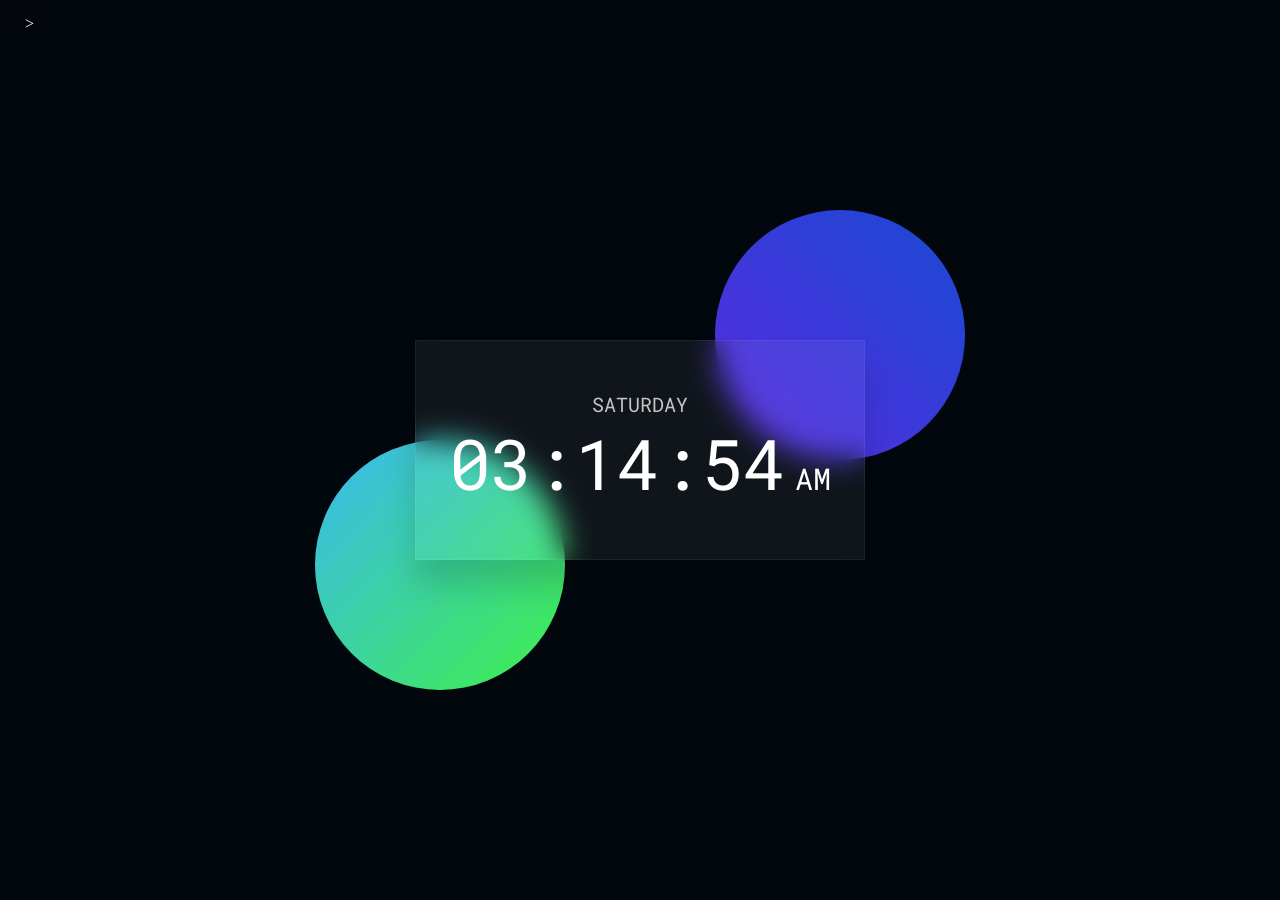
<file: index.html>
<!DOCTYPE html>
<html lang="ca">
<head>
    <title>Hodiny</title>
    <link href="https://fonts.googleapis.com/css2?family=Roboto+Mono:wght@600&display=swap" rel="stylesheet">
    <link rel="stylesheet" href="./css/style.css">
</head>
<body>
    <div class="container">
        <div class="shape1"></div>
        <div class="shape2"></div>
        <div class="clock">
            <div id="day"></div>
            <div class="wrapper">
                <div id="time"></div>
                <div id="midday"></div>
            </div>
        </div>
    </div>
    <a href="./ohnostroj/index2.html" class="button">></a>
   
    <script src="./js/script.js"></script>
</body>
</html>
</file>
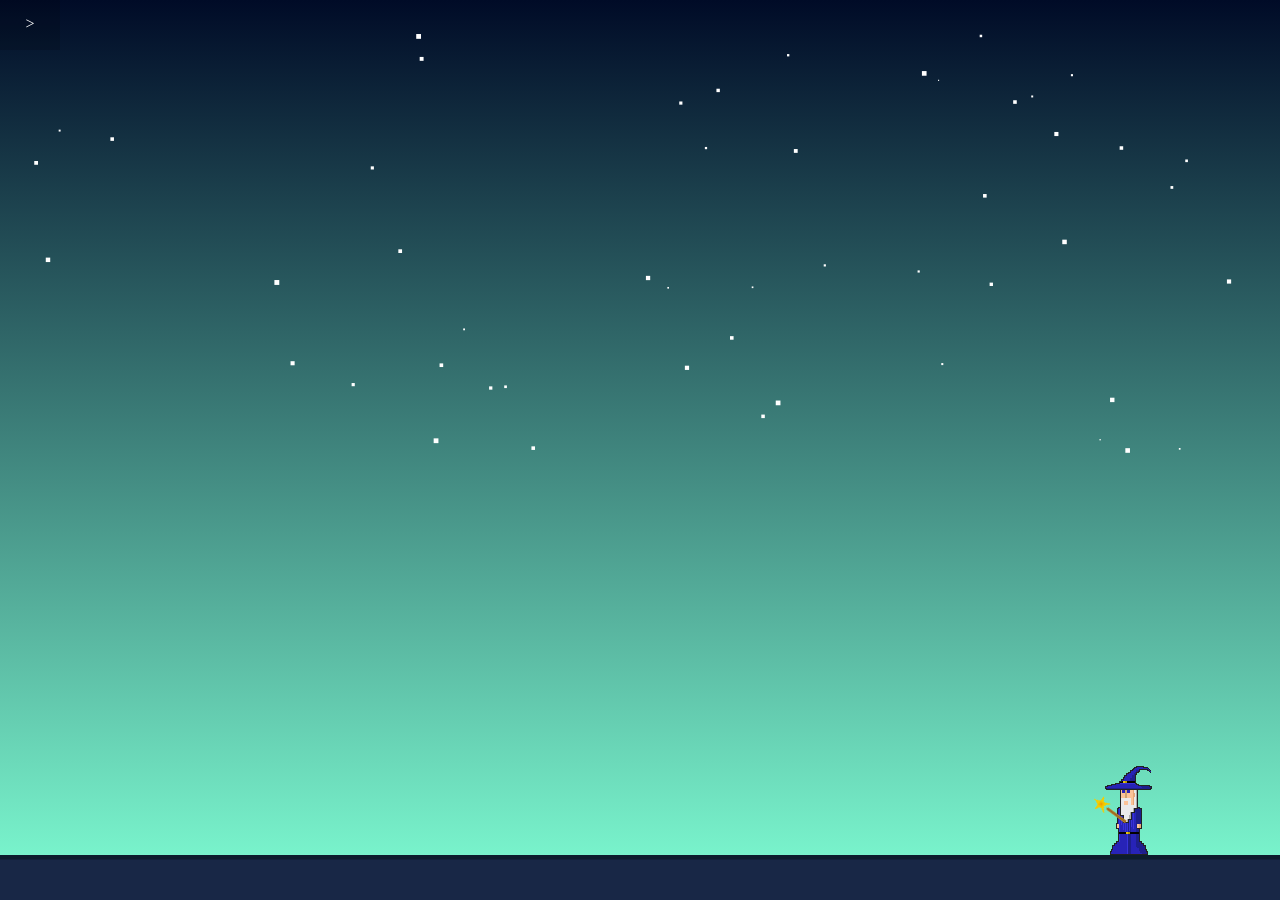
<file: ohnostroj/index2.html>
<!DOCTYPE html>
<html lang="cs">
    <head>
        <meta charset="UTF-8" />
        <meta name="viewport" content="width=device-width, initial-scale=1.0" />
        <title>✨Ohnostroj</title>
        <link rel="stylesheet" href="./css2/style.css" />
    </head>
    <body>
        <canvas id="background"></canvas>
        <canvas id="firework"></canvas>
        <script src="./js2/pozadi.js"></script>
        <script src="./js2/script.js"></script>
        <a href="../index.html" class="button">></a>
    </body>
</html>
</file>
<file: css/style.css>
*,
*:before,
*:after{
    padding: 0;
    margin: 0;
    box-sizing: border-box;
}
body{
    background-color: #02070d;
}
.container{
    width: 450px;
    position: absolute;
    transform: translate(-50%,-50%);
    left: 50%;
    top: 50%;
}
.container *{
    color: #ffffff;
    font-family: "Roboto Mono",monospace;
}
.clock{
    width: 100%;
    background-color: rgba(255,255,255,0.06);
    padding: 50px 25px;
    border: 1.5px solid rgba(255,255,255,0.06);
    box-shadow: 0 25px 30px rgba(0,0,0,0.15);
    backdrop-filter: blur(15px);
}
#day{
    position: relative;
    font-size: 20px;
    text-transform: uppercase;
    color: #c5c5c5;
    text-align: center;
}
.wrapper{
    text-align: center;
}
#time{
    font-size: 70px;
    display: inline-block;
}
#midday{
    display: inline-block;
    font-size: 30px;
}
.shape1{
    height: 250px;
    width: 250px;
    position: absolute;
    background: linear-gradient(
        45deg,
        #5a2adf,
        #184ad3
    );
    border-radius: 50%;
    z-index: -1;
    bottom: 100px;
    right: -100px;
    animation: animate 5s ease-in-out infinite;  
  }

  @keyframes animate{
    0%,100%{
      transform: translateY(20px);
    }
    50%{
      transform: translateX(-20px);
    }
  }

.shape2{
    height: 250px;
    width: 250px;
    position: absolute;
    background: linear-gradient(
        135deg,
        #3ab8f3,
        #3ef047
    );
    border-radius: 50%;
    top: 100px;
    left: -100px;
    z-index: -1;
    animation: animate 5s ease-in-out infinite;  
}

.button{
  background-color: rgba(0, 0, 0, 0.15); 
  border: none;
  color: white;
  padding: 15px 25px;
  text-align: center;
  text-decoration: none;
  display: inline-block;
  font-size: 16px;
  position: absolute;
  width: 10px;
  height: 20px;
}
</file>
<file: ohnostroj/css2/style.css>
/* basic styles for black background and pointer cursor */
body {
	margin: 0;
}

canvas {
    cursor: pointer;
    position: absolute;
}

.button{
    background-color: rgba(0, 0, 0, 0.15); 
    border: none;
    color: white;
    padding: 15px 25px;
    text-align: center;
    text-decoration: none;
    display: inline-block;
    font-size: 16px;
    position: absolute;
    width: 10px;
    height: 20px;
  }
</file>
